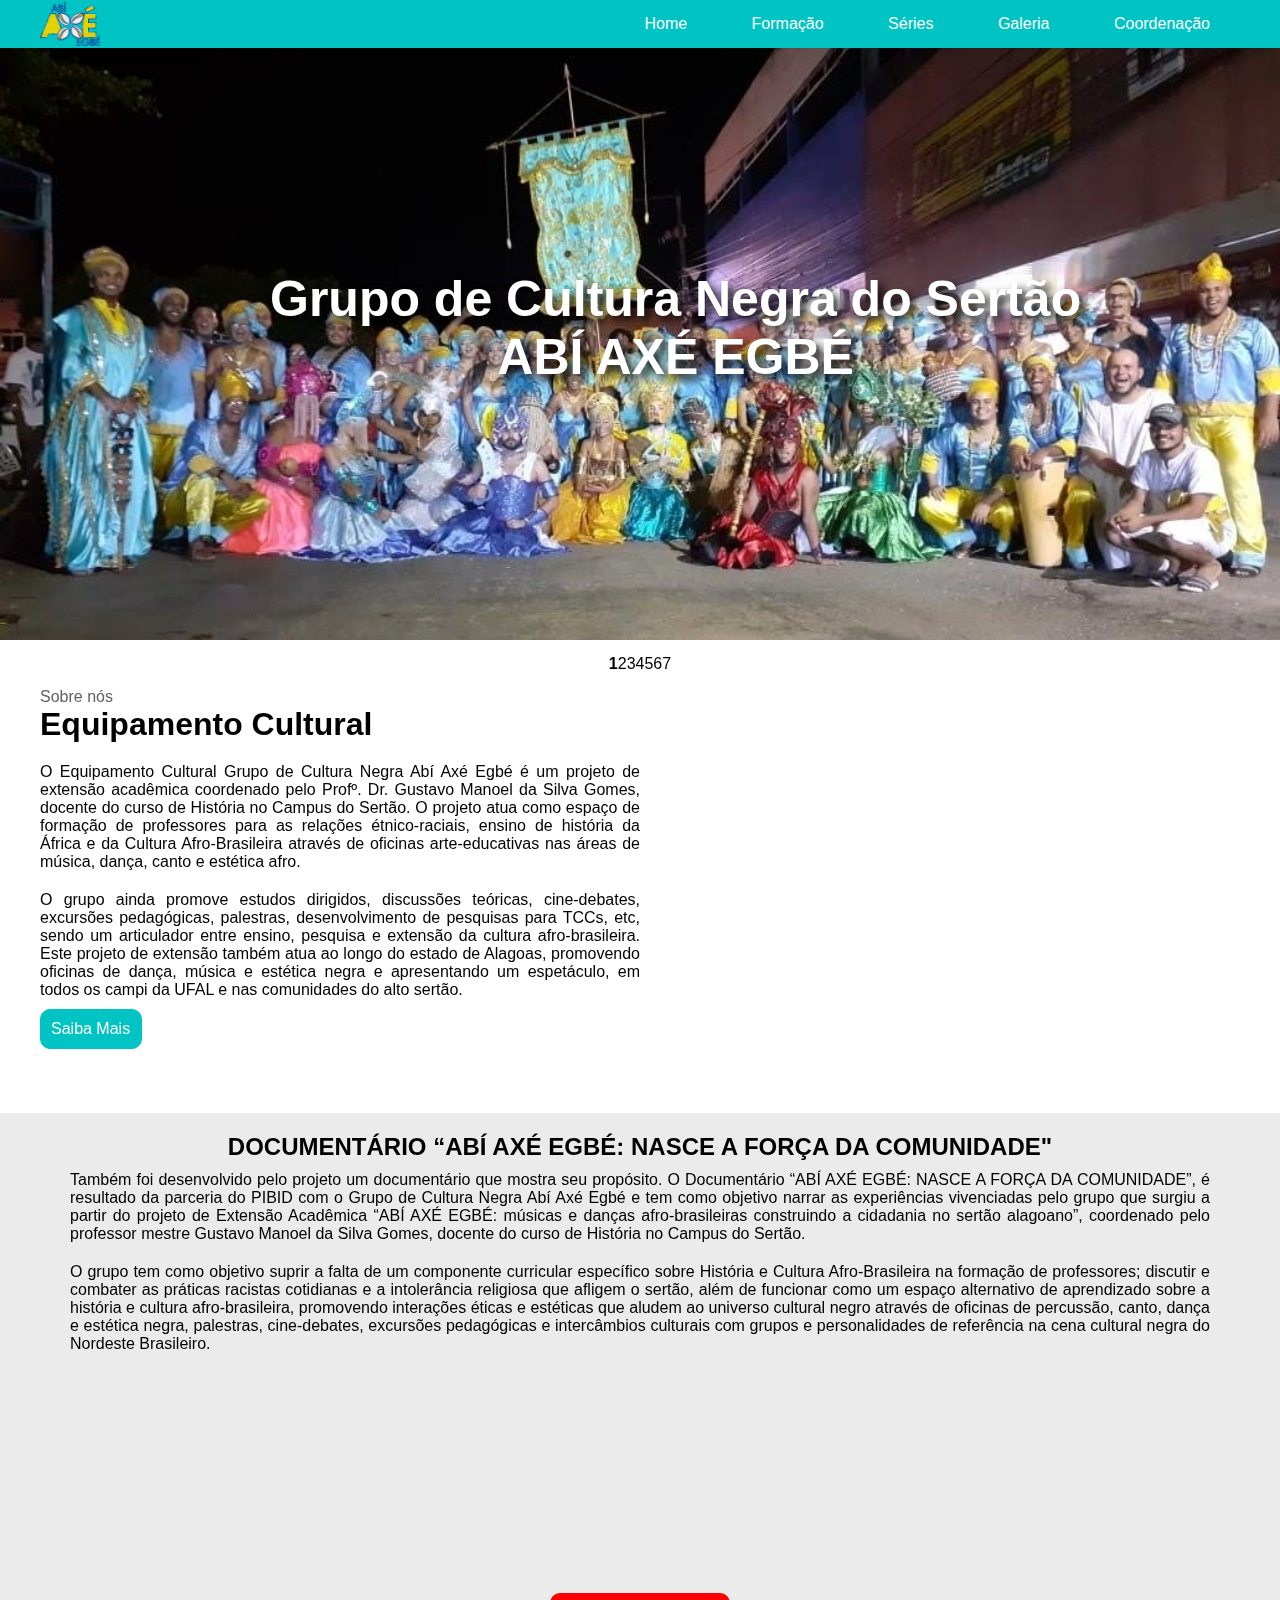
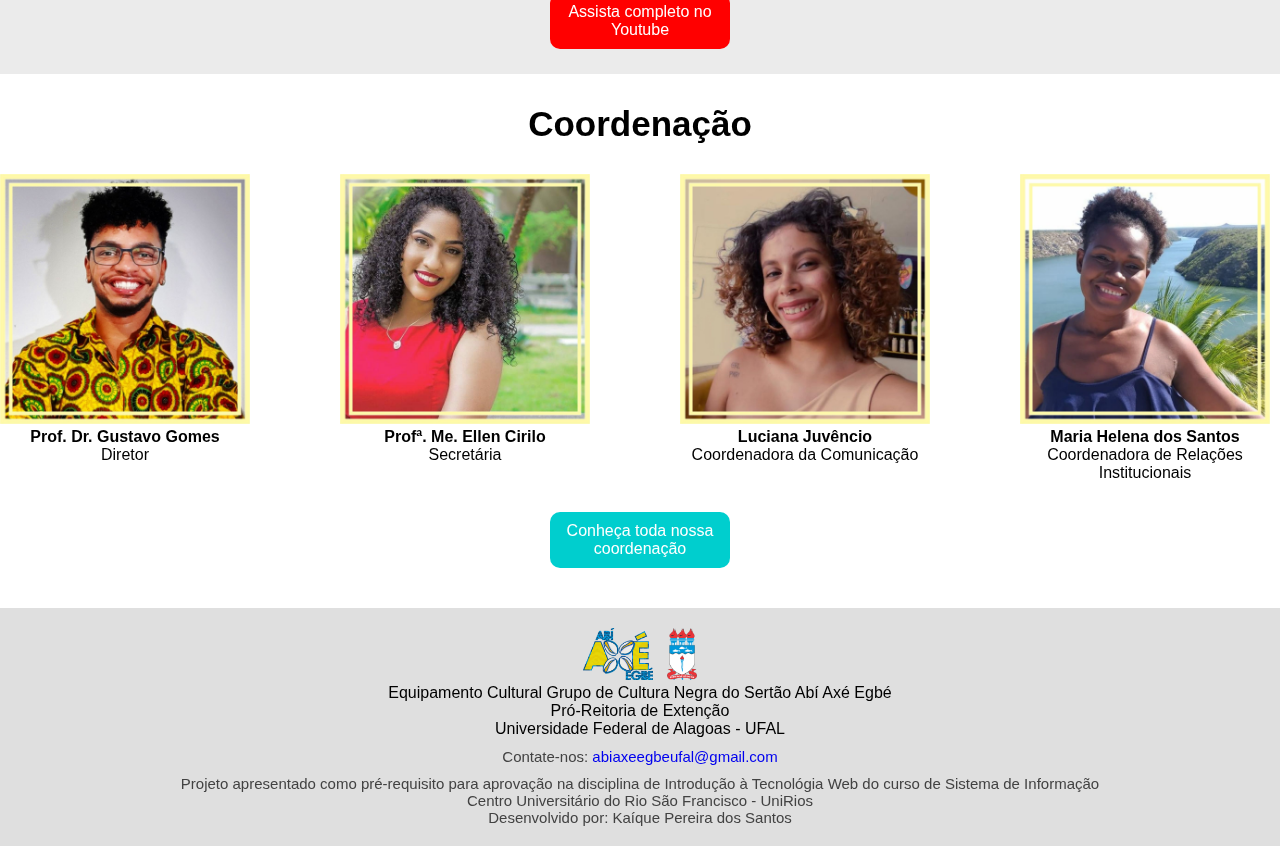
<file: index.html>
<!DOCTYPE html>
<html lang="pt-br">

<head>
    <meta charset="UTF-8">
    <meta name="viewport" content="width=device-width, initial-scale=1.0">
    <meta name="description"
        content="Site construído para avalição na disciplina de Introdução à Web do Centro Universitário - UniRios">
    <meta name="keywords" content="afoxe, cultura, cultura negra, resistencia, ufal, sertao">
    <title>Abí Axé Egbé</title>
    <link rel="stylesheet" href="css/styles.css">
    <link rel="shortcut icon" href="imagens/logo.png" type="image/x-icon">
    <!-- CSS DO SLIDER -->
    <link rel="stylesheet" href="js/plugins/lib/Nivo-Slider/themes/default/default.css">
    <link rel="stylesheet" href="js/plugins/lib/Nivo-Slider/nivo-slider.css">

</head>

<body>
    <main>
        <header id="cabecalho">
            <div class="container">
                <a href="#">
                    <img src="imagens/logo.png" id="logo">
                </a>
                <nav id="menu">
                    <ul>
                        <li><a href="#">Home</a></li>
                        <li><a href="internas/formacao.html">Formação</a></li>
                        <li class="series"><a href="#">Séries</a>
                            <ul class="series">
                                <li><a href="internas/sextou.html">Sextou com o Abí</a></li>
                                <li><a href="internas/construcao.html" target="_blank">Para pensar (#)</a></li>
                                <li><a href="internas/construcao.html" target="_blank">Dicas de Leitura (#)</a></li>
                                <li><a href="internas/construcao.html" target="_blank">Memórias do Abí (#)</a></li>
                                <li><a href="internas/construcao.html" target="_blank">Racismo (#)</a></li>
                                <li><a href="internas/construcao.html" target="_blank">Lives (#)</a></li>
                                <li><a href="internas/construcao.html" target="_blank">Histórias de Axé (#)</a></li>
                            </ul>
                        </li>
                        <li><a href="internas/galeria.html">Galeria</a></li>
                        <li><a href="internas/coordenacao.html">Coordenação</a></li>
                    </ul>
                </nav>
            </div>
        </header>
        <!-- CORPO -->
        <!-- TITULO -->
        <div id="titulo">
            <h1>Grupo de Cultura Negra do Sertão<br>ABÍ AXÉ EGBÉ</h1>
        </div>

        <!-- SLIDER -->
        <div id="slider" class="nivoSlider theme-defaut">
            <img src="imagens/slide_index/slide1.jpg"></li>
            <img src="imagens/slide_index/slide2.jpg"></li>
            <img src="imagens/slide_index/slide3.jpg"></li>
            <img src="imagens/slide_index/slide4.jpg"></li>
            <img src="imagens/slide_index/slide5.jpg"></li>
            <img src="imagens/slide_index/slide6.jpg"></li>
            <img src="imagens/slide_index/slide7.jpg"></li>
        </div>
        <!-- SCRIPT DO SLIDE -->
        <script src="js/jquery-3.6.0.js"></script>
        <script src="js/plugins/lib/Nivo-Slider/jquery.nivo.slider.js"></script>
        <script src="js/funcoes.js"></script>

        <!-- CONTEUDO -->
        <div id="about" class="container">
            <iframe class="video-sobre" width="560" height="315" src="https://www.youtube.com/embed/v5zz96Gq8Dw"
                title="YouTube video player" frameborder="0"
                allow="accelerometer; autoplay; clipboard-write; encrypted-media; gyroscope; picture-in-picture"
                allowfullscreen></iframe>
            <p class="sobre">Sobre nós</p>
            <h1>Equipamento Cultural</h1>
            <p>O Equipamento Cultural Grupo de Cultura Negra Abí Axé Egbé é um projeto de extensão acadêmica coordenado
                pelo Profº. Dr. Gustavo Manoel da Silva Gomes, docente do curso de História no Campus do Sertão. O
                projeto atua como espaço de formação de professores para as relações étnico-raciais, ensino de história
                da África e da Cultura Afro-Brasileira através de oficinas arte-educativas nas áreas de música, dança,
                canto e estética afro.</p>
            <p>O grupo ainda promove estudos dirigidos, discussões teóricas, cine-debates, excursões pedagógicas,
                palestras, desenvolvimento de pesquisas para TCCs, etc, sendo um articulador entre ensino, pesquisa e
                extensão da cultura afro-brasileira. Este projeto de extensão também atua ao longo do estado de Alagoas,
                promovendo oficinas de dança, música e estética negra e apresentando um espetáculo, em todos os campi da
                UFAL e nas comunidades do alto sertão. <a href="internas/construcao.html" class="but-saibamais">Saiba Mais</a></p>

        </div>



        <div id="documentario">
            <h2>DOCUMENTÁRIO “ABÍ AXÉ EGBÉ: NASCE A FORÇA DA COMUNIDADE"</h2>
            <p>Também foi desenvolvido pelo projeto um documentário que mostra seu propósito. O Documentário “ABÍ AXÉ
                EGBÉ: NASCE A FORÇA DA COMUNIDADE”, é resultado da parceria do PIBID com o Grupo de Cultura Negra Abí
                Axé Egbé e tem como objetivo narrar as experiências vivenciadas pelo grupo que surgiu a partir do
                projeto de Extensão Acadêmica “ABÍ AXÉ EGBÉ: músicas e danças afro-brasileiras construindo a cidadania
                no sertão alagoano”, coordenado pelo professor mestre Gustavo Manoel da Silva Gomes, docente do curso de
                História no Campus do Sertão.</p>
            <p>O grupo tem como objetivo suprir a falta de um componente curricular específico sobre História e Cultura
                Afro-Brasileira na formação de professores; discutir e combater as práticas racistas cotidianas e a
                intolerância religiosa que afligem o sertão, além de funcionar como um espaço alternativo de aprendizado
                sobre a história e cultura afro-brasileira, promovendo interações éticas e estéticas que aludem ao
                universo cultural negro através de oficinas de percussão, canto, dança e estética negra, palestras,
                cine-debates, excursões pedagógicas e intercâmbios culturais com grupos e personalidades de referência
                na cena cultural negra do Nordeste Brasileiro.</p>

            <div class="video-documentario">
                <iframe width="560" height="315" src="https://www.youtube.com/embed/42w6sO11s6I"
                    title="YouTube video player" frameborder="0"
                    allow="accelerometer; autoplay; clipboard-write; encrypted-media; gyroscope; picture-in-picture"
                    allowfullscreen class="primeiro"></iframe>

                <iframe width="560" height="315" src="https://www.youtube.com/embed/oMpGjI878XE"
                    title="YouTube video player" frameborder="0"
                    allow="accelerometer; autoplay; clipboard-write; encrypted-media; gyroscope; picture-in-picture"
                    allowfullscreen></iframe>

                <iframe width="560" height="315" src="https://www.youtube.com/embed/Cwu34iBwLf8"
                    title="YouTube video player" frameborder="0"
                    allow="accelerometer; autoplay; clipboard-write; encrypted-media; gyroscope; picture-in-picture"
                    allowfullscreen></iframe>
            </div>
            <a href="https://www.youtube.com/watch?v=42w6sO11s6I&list=PLngVCIVaPj9cr4i0d8zml1VeqggE7ufB3&index=1"
                target="_blank">Assista completo no Youtube</a>
        </div>


        <div id="geral-diretoria" class="container">
            <h2>Coordenação</h2>
            <div id="diretoria">
                <div>
                    <img src="imagens/internas/coordenacao/gustavo.jpg" alt="">
                    <h4>Prof. Dr. Gustavo Gomes</h4>
                    <p>Diretor</p>
                </div>
                <div>
                    <img src="imagens/internas/coordenacao/ellen.jpg" alt="">
                    <h4>Profª. Me. Ellen Cirilo</h4>
                    <p>Secretária</p>
                </div>
                <div>
                    <img src="imagens/internas/coordenacao/luciana.jpg" alt="">
                    <h4>Luciana Juvêncio</h4>
                    <p>Coordenadora da Comunicação</p>
                </div>
                <div>
                    <img src="imagens/internas/coordenacao/maria-helena.jpg" alt="">
                    <h4>Maria Helena dos Santos</h4>
                    <p>Coordenadora de Relações<br>Institucionais</p>
                </div>
            </div>
            <a href="internas/coordenacao.html">Conheça toda nossa coordenação</a>
        </div>



        <footer id="rodape">
            <div>
                <a href="#"><img src="imagens/logo.png" class="logo-rodape" alt=""></a>
                <a href="https://ufal.br/" target="_blank"><img src="imagens/brasao-ufal.png" class="brasao-rodape"
                        alt=""></a>
                <p>Equipamento Cultural Grupo de Cultura Negra do Sertão Abí Axé Egbé</p>
                <p>Pró-Reitoria de Extenção</p>
                <p>Universidade Federal de Alagoas - UFAL</p>
            </div>
            <div class="contate-nos">
                <p>Contate-nos:
                    <a href="mailto:abiaxeegbeufal@gmail.com?">abiaxeegbeufal@gmail.com</a>
                </p>

                <p>Projeto apresentado como pré-requisito para aprovação na disciplina de Introdução à Tecnológia Web do
                    curso de Sistema de Informação
                    <br>Centro Universitário do Rio São Francisco - UniRios
                    <br>Desenvolvido por: Kaíque Pereira dos Santos
                </p>
            </div>
        </footer>

    </main>
</body>

</html>
</file>
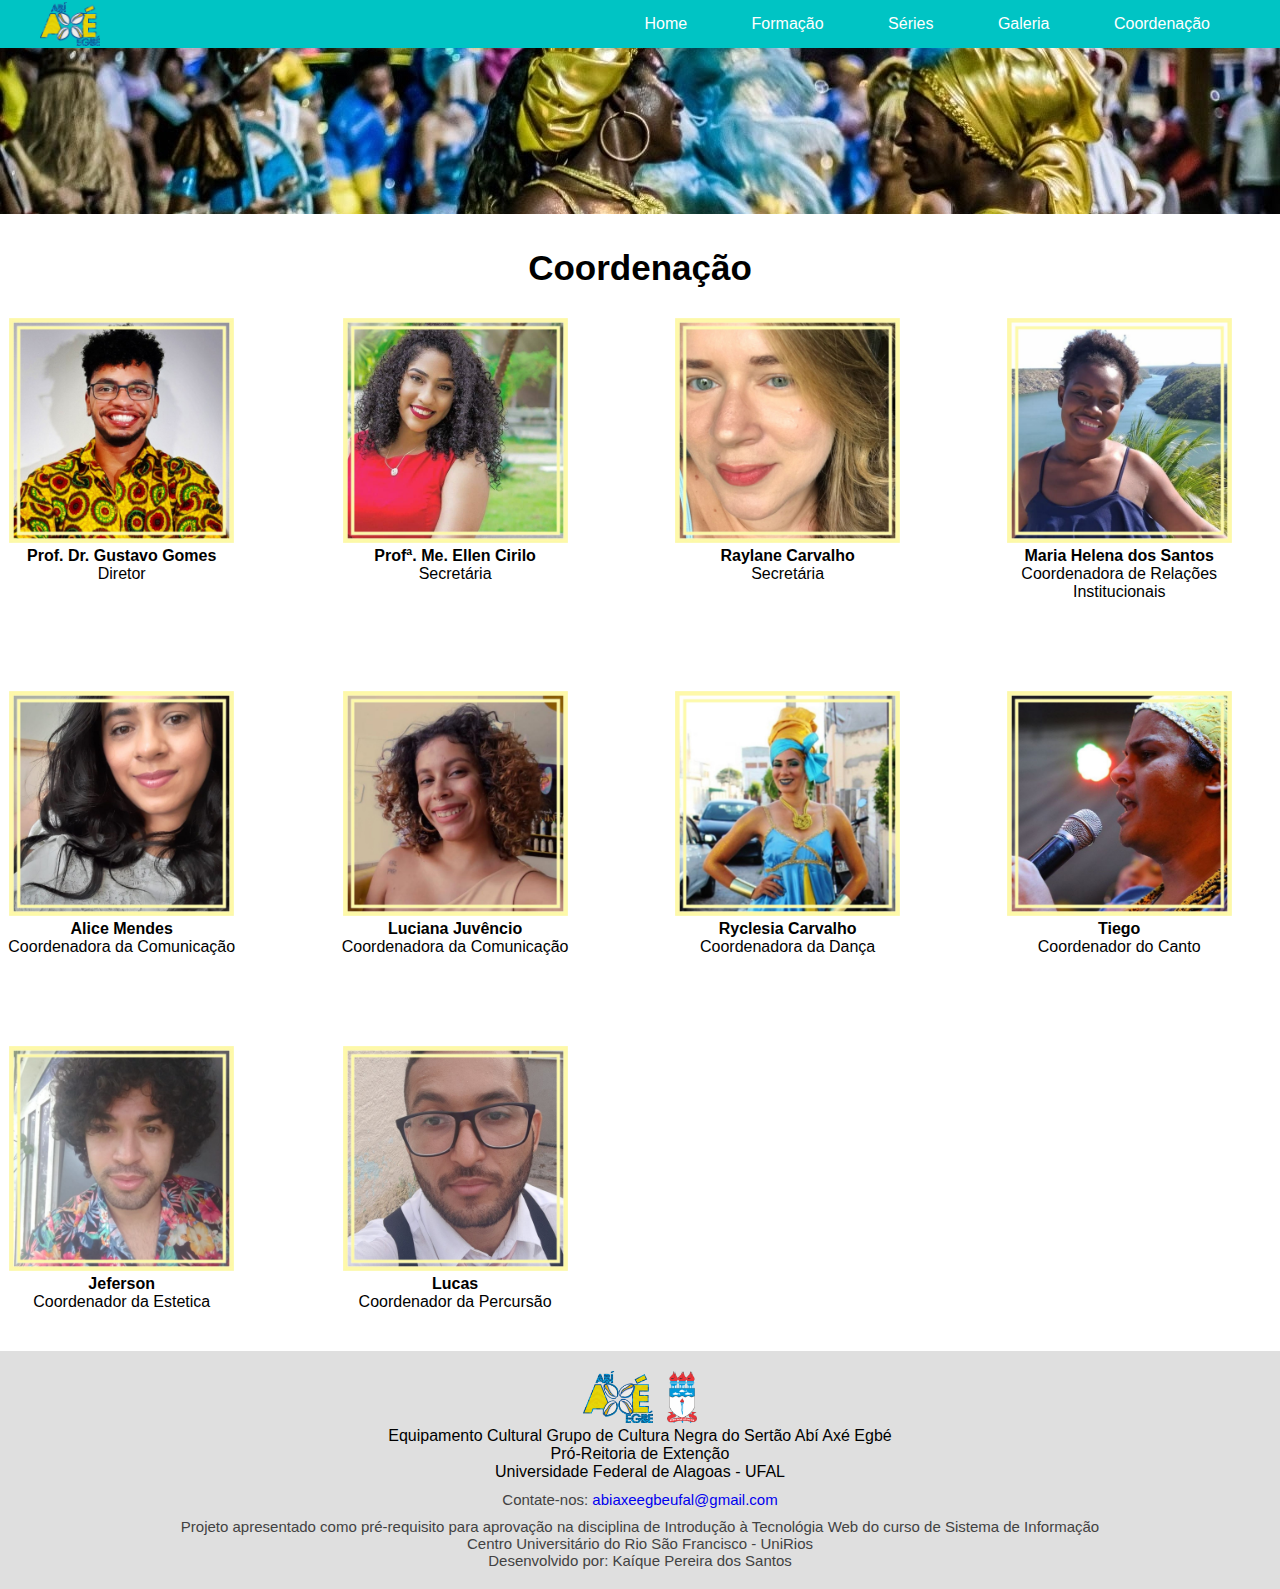
<file: internas/coordenacao.html>
<!DOCTYPE html>
<html lang="pt-br">

<head>
    <meta charset="UTF-8">
    <meta name="viewport" content="width=device-width, initial-scale=1.0">
    <meta name="description"
        content="Site construído para avalição na disciplina de Introdução à Web do Centro Universitário - UniRios">
    <meta name="keywords" content="afoxe, cultura, cultura negra, resistencia, ufal, sertao">
    <title>Abí Axé Egbé</title>
    <link rel="stylesheet" href="../css/styles.css">
    <link rel="shortcut icon" href="../imagens/logo.png" type="image/x-icon">

    <script src="../js/funcoes.js"></script>
    <script src="../js/jquery-3.6.0.js"></script>

    <script>
        $(document).ready(function () {
            var cabecalho = document.getElementById('cabecalho');
            window.addEventListener('scroll', function () {
                if (window.scrollY > 150) cabecalho.classList.add('cabecalho-scroll');
                else cabecalho.classList.remove('cabecalho-scroll');
            });
        })();
    </script>



</head>

<body>
    <main>
        <header id="cabecalho">
            <div class="container">
                <a href="../index.html">
                    <img src="../imagens/logo.png" id="logo">
                </a>
                <nav id="menu">
                    <ul>
                        <li><a href="../index.html">Home</a></li>
                        <li><a href="formacao.html">Formação</a></li>
                        <li class="series"><a href="#">Séries</a>
                            <ul class="series">
                                <li><a href="construcao.html" target="_blank">Para pensar (#)</a></li>
                                <li><a href="construcao.html" target="_blank">Dicas de Leitura (#)</a></li>
                                <li><a href="construcao.html" target="_blank">Memórias do Abí (#)</a></li>
                                <li><a href="construcao.html" target="_blank">Racismo (#)</a></li>
                                <li><a href="construcao.html" target="_blank">Lives (#)</a></li>
                                <li><a href="construcao.html" target="_blank">Histórias de Axé (#)</a></li>
                            </ul>
                        </li>
                        <li><a href="galeria.html">Galeria</a></li>
                        <li><a href="#">Coordenação</a></li>
                    </ul>
                </nav>
            </div>
        </header>






        <div id="capa">
            <img src="../imagens/internas/galeria/capa.jpg" alt="">
        </div>


        <!-- <section id="coordenacao">
            <h1>Coordenação</h1>
            
        </section> -->
        <div id="geral-diretoria" class="container">
            <h2>Coordenação</h2>
            <div id="diretoria">
                <div class="coord-interna">
                    <img src="../imagens/internas/coordenacao/gustavo.jpg" alt="">
                    <h4>Prof. Dr. Gustavo Gomes</h4>
                    <p>Diretor</p>
                </div>
                <div class="coord-interna">
                    <img src="../imagens/internas/coordenacao/ellen.jpg" alt="">
                    <h4>Profª. Me. Ellen Cirilo</h4>
                    <p>Secretária</p>
                </div>
                <div class="coord-interna">
                    <img src="../imagens/internas/coordenacao/raylane.jpg" alt="">
                    <h4>Raylane Carvalho</h4>
                    <p>Secretária</p>
                </div>
                <div class="coord-interna">
                    <img src="../imagens/internas/coordenacao/maria-helena.jpg" alt="">
                    <h4>Maria Helena dos Santos</h4>
                    <p>Coordenadora de Relações<br>Institucionais</p>
                </div>
                <div class="coord-interna">
                    <img src="../imagens/internas/coordenacao/alice.jpg" alt="">
                    <h4>Alice Mendes</h4>
                    <p>Coordenadora da Comunicação</p>
                </div>
                <div class="coord-interna">
                    <img src="../imagens/internas/coordenacao/luciana.jpg" alt="">
                    <h4>Luciana Juvêncio</h4>
                    <p>Coordenadora da Comunicação</p>
                </div>
                <div class="coord-interna">
                    <img src="../imagens/internas/coordenacao/ryclesia.jpg" alt="">
                    <h4>Ryclesia Carvalho</h4>
                    <p>Coordenadora da Dança</p>
                </div>
                <div class="coord-interna">
                    <img src="../imagens/internas/coordenacao/tiego.jpg" alt="">
                    <h4>Tiego </h4>
                    <p>Coordenador do Canto</p>
                </div>
                <div class="coord-interna">
                    <img src="../imagens/internas/coordenacao/jeferson.jpg" alt="">
                    <h4>Jeferson </h4>
                    <p>Coordenador da Estetica</p>
                </div>
                <div class="coord-interna">
                    <img src="../imagens/internas/coordenacao/lucas.jpg" alt="">
                    <h4>Lucas</h4>
                    <p>Coordenador da Percursão</p>
                </div>
            </div>
        </div>




        <footer id="rodape">
            <div>
                <a href="#"><img src="../imagens/logo.png" class="logo-rodape" alt=""></a>
                <a href="https://ufal.br/" target="_blank"><img src="../imagens/brasao-ufal.png" class="brasao-rodape"
                        alt=""></a>
                <p>Equipamento Cultural Grupo de Cultura Negra do Sertão Abí Axé Egbé</p>
                <p>Pró-Reitoria de Extenção</p>
                <p>Universidade Federal de Alagoas - UFAL</p>
            </div>
            <div class="contate-nos">
                <p>Contate-nos:
                    <a href="mailto:abiaxeegbeufal@gmail.com?">abiaxeegbeufal@gmail.com</a>
                </p>

                <p>Projeto apresentado como pré-requisito para aprovação na disciplina de Introdução à Tecnológia Web do
                    curso de Sistema de Informação
                    <br>Centro Universitário do Rio São Francisco - UniRios
                    <br>Desenvolvido por: Kaíque Pereira dos Santos
                </p>
            </div>
        </footer>




    </main>
</body>
</file>
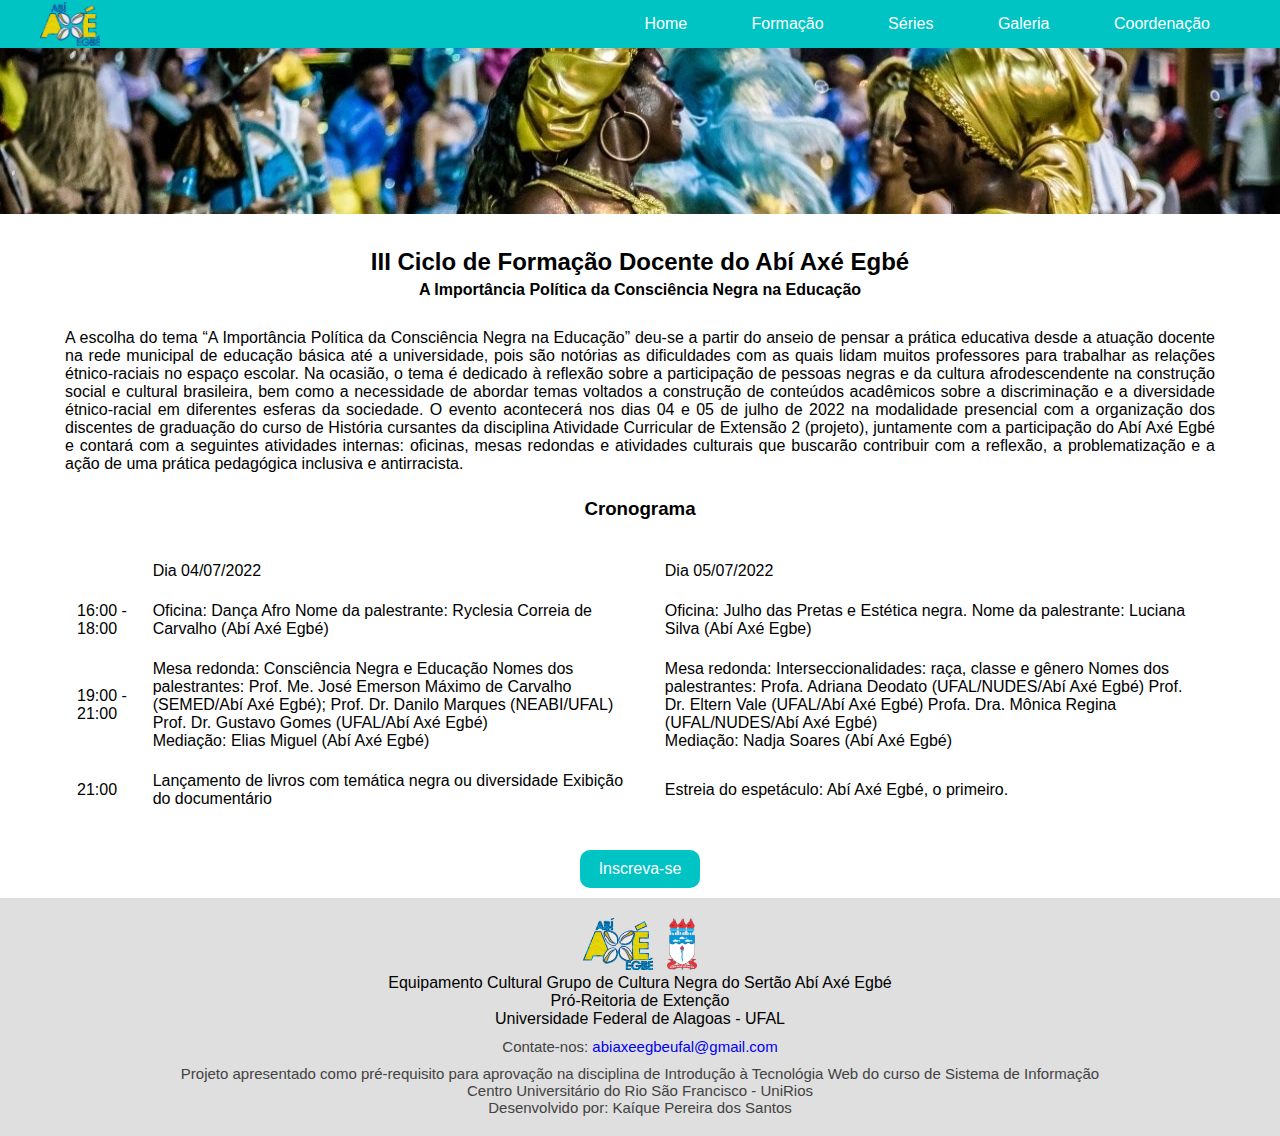
<file: internas/formacao.html>
<!DOCTYPE html>
<html lang="pt-br">

<head>
    <meta charset="UTF-8">
    <meta name="viewport" content="width=device-width, initial-scale=1.0">
    <meta name="description"
        content="Site construído para avalição na disciplina de Introdução à Web do Centro Universitário - UniRios">
    <meta name="keywords" content="afoxe, cultura, cultura negra, resistencia, ufal, sertao">
    <title>Abí Axé Egbé</title>
    <link rel="stylesheet" href="../css/styles.css">
    <link rel="shortcut icon" href="../imagens/logo.png" type="image/x-icon">

    <script src="../js/funcoes.js"></script>
    <script src="../js/jquery-3.6.0.js"></script>

    <script>
        $(document).ready(function () {
            var cabecalho = document.getElementById('cabecalho');
            window.addEventListener('scroll', function () {
                if (window.scrollY > 150) cabecalho.classList.add('cabecalho-scroll');
                else cabecalho.classList.remove('cabecalho-scroll');
            });
        })();
    </script>



</head>

<body>
    <main>
        <header id="cabecalho">
            <div class="container">
                <a href="../index.html">
                    <img src="../imagens/logo.png" id="logo">
                </a>
                <nav id="menu">
                    <ul>
                        <li><a href="../index.html">Home</a></li>
                        <li><a href="#">Formação</a></li>
                        <li class="series"><a href="#">Séries</a>
                            <ul class="series">
                                <li><a href="sextou.html">Sextou com o Abí</a></li>
                                <li><a href="construcao.html" target="_blank">Para pensar (#)</a></li>
                                <li><a href="construcao.html" target="_blank">Dicas de Leitura (#)</a></li>
                                <li><a href="construcao.html" target="_blank">Memórias do Abí (#)</a></li>
                                <li><a href="construcao.html" target="_blank">Racismo (#)</a></li>
                                <li><a href="construcao.html" target="_blank">Lives (#)</a></li>
                                <li><a href="construcao.html" target="_blank">Histórias de Axé (#)</a></li>
                            </ul>
                        </li>
                        <li><a href="galeria.html">Galeria</a></li>
                        <li><a href="coordenacao.html">Coordenação</a></li>
                    </ul>
                </nav>
            </div>
        </header>
        <div id="capa">
            <img src="../imagens/internas/galeria/capa.jpg" alt="">
        </div>

        <div id="formacao" class="container">
            <h2>III Ciclo de Formação Docente do Abí Axé Egbé</h2>
            <h4>A Importância Política da Consciência Negra na Educação</h4>

            <p>A escolha do tema “A Importância Política da Consciência Negra na Educação”
                deu-se a partir do anseio de pensar a prática educativa desde a atuação
                docente na rede municipal de educação básica até a universidade, pois são
                notórias as dificuldades com as quais lidam muitos professores para trabalhar
                as relações étnico-raciais no espaço escolar. Na ocasião, o tema é dedicado à
                reflexão sobre a participação de pessoas negras e da cultura afrodescendente
                na construção social e cultural brasileira, bem como a necessidade de abordar
                temas voltados a construção de conteúdos acadêmicos sobre a discriminação
                e a diversidade étnico-racial em diferentes esferas da sociedade. O evento
                acontecerá nos dias 04 e 05 de julho de 2022 na modalidade presencial com a
                organização dos discentes de graduação do curso de História cursantes da
                disciplina Atividade Curricular de Extensão 2 (projeto), juntamente com a
                participação do Abí Axé Egbé e contará com a seguintes atividades internas:
                oficinas, mesas redondas e atividades culturais que buscarão contribuir com a
                reflexão, a problematização e a ação de uma prática pedagógica inclusiva e
                antirracista.</p>

            <!-- style="border: 1px #000000 solid" -->
            <table border="0" id="cronograma">
                <thead>
                    <h3>Cronograma</h3>
                </thead>
                <tbody id="tabela">
                    <tr>
                        <td></td>
                        <td>Dia 04/07/2022</td>
                        <td>Dia 05/07/2022</td>
                    </tr>
                    <tr>
                        <td>16:00 - 18:00</td>
                        <td>Oficina: Dança Afro Nome da palestrante: Ryclesia Correia de Carvalho (Abí Axé Egbé)</td>
                        <td>Oficina: Julho das Pretas e Estética negra. Nome da palestrante: Luciana Silva (Abí Axé
                            Egbe)</td>
                    </tr>
                    <tr>
                        <td>19:00 - 21:00</td>
                        <td>Mesa redonda: Consciência Negra e Educação Nomes dos palestrantes: Prof. Me. José Emerson
                            Máximo de Carvalho (SEMED/Abí Axé Egbé); Prof. Dr. Danilo Marques (NEABI/UFAL) Prof. Dr.
                            Gustavo Gomes (UFAL/Abí Axé Egbé)<br> Mediação: Elias Miguel (Abí Axé Egbé)</td>
                        <td>Mesa redonda: Interseccionalidades: raça, classe e gênero Nomes dos palestrantes: Profa.
                            Adriana Deodato (UFAL/NUDES/Abí Axé Egbé) Prof. Dr. Eltern Vale (UFAL/Abí Axé Egbé) Profa.
                            Dra. Mônica Regina (UFAL/NUDES/Abí Axé Egbé)<br> Mediação: Nadja Soares (Abí Axé Egbé)</td>
                    </tr>
                    <tr>
                        <td>21:00</td>
                        <td>Lançamento de livros com temática negra ou diversidade Exibição do documentário</td>
                        <td>Estreia do espetáculo: Abí Axé Egbé, o primeiro.</td>
                    </tr>
                </tbody>
            </table>
            <a href="https://docs.google.com/forms/d/e/1FAIpQLSei0FOVisNIWNiRj80G_aLMtAhnu1O9W2wU6yfs9Ht25IinBQ/viewform"
                target="_blank">Inscreva-se</a>
        </div>




        <footer id="rodape">
            <div>
                <a href="#"><img src="../imagens/logo.png" class="logo-rodape" alt=""></a>
                <a href="https://ufal.br/" target="_blank"><img src="../imagens/brasao-ufal.png" class="brasao-rodape"
                        alt=""></a>
                <p>Equipamento Cultural Grupo de Cultura Negra do Sertão Abí Axé Egbé</p>
                <p>Pró-Reitoria de Extenção</p>
                <p>Universidade Federal de Alagoas - UFAL</p>
            </div>
            <div class="contate-nos">
                <p>Contate-nos:
                    <a href="mailto:abiaxeegbeufal@gmail.com?">abiaxeegbeufal@gmail.com</a>
                </p>

                <p>Projeto apresentado como pré-requisito para aprovação na disciplina de Introdução à Tecnológia Web do
                    curso de Sistema de Informação
                    <br>Centro Universitário do Rio São Francisco - UniRios
                    <br>Desenvolvido por: Kaíque Pereira dos Santos
                </p>
            </div>
        </footer>

    </main>
</body>

</html>
</file>
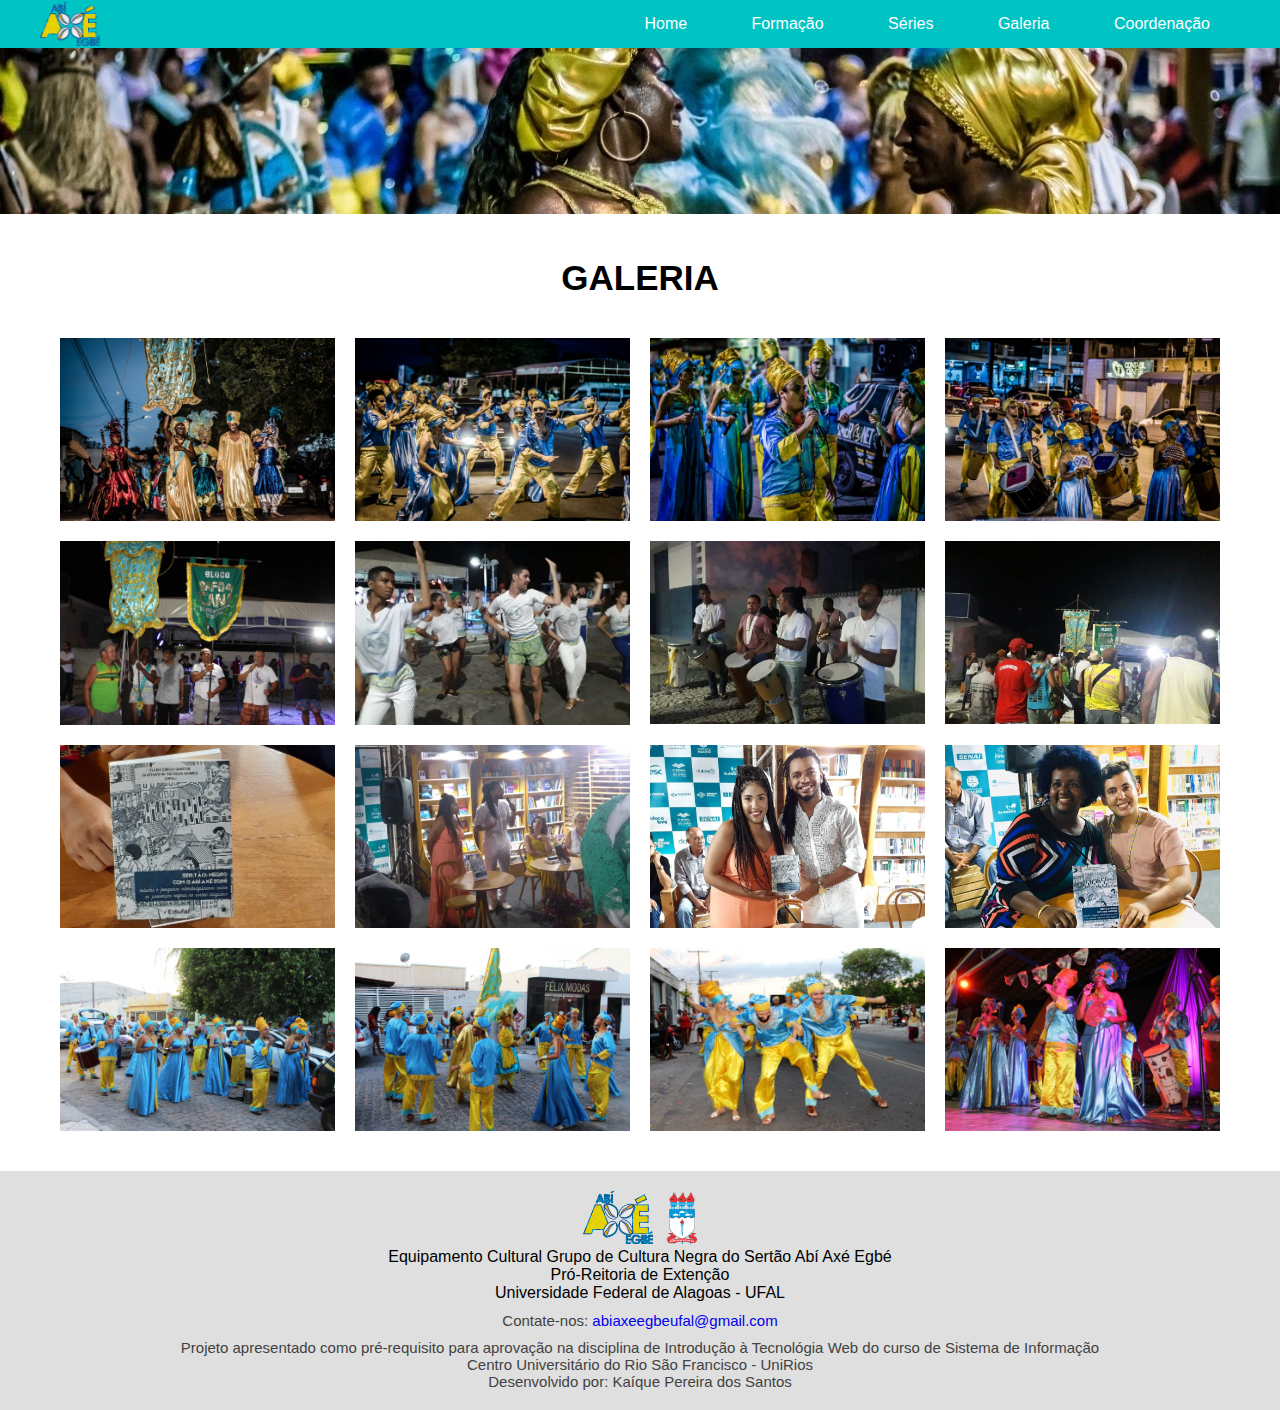
<file: internas/galeria.html>
<!DOCTYPE html>
<html lang="pt-br">

<head>
    <meta charset="UTF-8">
    <meta name="viewport" content="width=device-width, initial-scale=1.0">
    <meta name="description"
        content="Site construído para avalição na disciplina de Introdução à Web do Centro Universitário - UniRios">
    <meta name="keywords" content="afoxe, cultura, cultura negra, resistencia, ufal, sertao">
    <title>Abí Axé Egbé</title>
    <link rel="stylesheet" href="../css/styles.css">
    <link rel="shortcut icon" href="../imagens/logo.png" type="image/x-icon">

    <script src="../js/funcoes.js"></script>
    <link rel="stylesheet" href="../js/plugins/magnific-popup.css">
    <script src="../js/jquery-3.6.0.js"></script>
    <script src="../js/plugins/jquery.magnific-popup.js"></script>

    <script>
        $(document).ready(function () {
            var cabecalho = document.getElementById('cabecalho');
            window.addEventListener('scroll', function () {
                if (window.scrollY > 150) cabecalho.classList.add('cabecalho-scroll');
                else cabecalho.classList.remove('cabecalho-scroll');
            });
        })();
    </script>


    <script>
        $(document).ready(function () {
            $('#galeria-fotos').magnificPopup({
                delegate: 'a',
                type: 'image',
                closeOnContentClick: false,
                closeBtnInside: false,
                mainClass: 'mfp-with-zoom mfp-img-mobile',
                image: {
                    verticalFit: true,
                    titleSrc: function (item) {
                        return item.el.attr('title');
                    }
                },
                gallery: {
                    enabled: true
                },
                zoom: {
                    enabled: true,
                    duration: 300, // don't foget to change the duration also in CSS
                    opener: function (element) {
                        return element.find('img');
                    }
                }

            });
        });
    </script>



</head>

<body>
    <main>
        <header id="cabecalho">
            <div class="container">
                <a href="../index.html">
                    <img src="../imagens/logo.png" id="logo">
                </a>
                <nav id="menu">
                    <ul>
                        <li><a href="../index.html">Home</a></li>
                        <li><a href="formacao.html">Formação</a></li>
                        <li class="series"><a href="#">Séries</a>
                            <ul class="series">
                                <li><a href="sextou.html">Sextou com o Abí</a></li>
                                <li><a href="construcao.html" target="_blank">Para pensar (#)</a></li>
                                <li><a href="construcao.html" target="_blank">Dicas de Leitura (#)</a></li>
                                <li><a href="construcao.html" target="_blank">Memórias do Abí (#)</a></li>
                                <li><a href="construcao.html" target="_blank">Racismo (#)</a></li>
                                <li><a href="construcao.html" target="_blank">Lives (#)</a></li>
                                <li><a href="construcao.html" target="_blank">Histórias de Axé (#)</a></li>
                            </ul>
                        </li>
                        <li><a href="#">Galeria</a></li>
                        <li><a href="coordenacao.html">Coordenação</a></li>
                    </ul>
                </nav>
            </div>
        </header>






        <div id="capa">
            <img src="../imagens/internas/galeria/capa.jpg" alt="">
        </div>


        <section id="fotos">
            <h1>GALERIA</h1>
            <div>
                <div id="galeria-fotos">
                    <a href="../imagens/internas/galeria/1.jpg" title="Cortejo de Carnaval - 2020"><img
                            src="../imagens/internas/galeria/1.jpg" alt=""></a>
                    <a href="../imagens/internas/galeria/2.jpg" title="Cortejo de Carnaval - 2020"><img
                            src="../imagens/internas/galeria/2.jpg" alt=""></a>
                    <a href="../imagens/internas/galeria/3.jpg" title="Cortejo de Carnaval - 2020"><img
                            src="../imagens/internas/galeria/3.jpg" alt=""></a>
                    <a href="../imagens/internas/galeria/4.jpg" title="Cortejo de Carnaval - 2020"><img
                            src="../imagens/internas/galeria/4.jpg" alt=""></a>

                    <a href="../imagens/internas/galeria/5.jpg" title="1º Encontro das Tradições"><img
                            src="../imagens/internas/galeria/5.jpg" alt=""></a>
                    <a href="../imagens/internas/galeria/6.jpg" title="1º Encontro das Tradições"><img
                            src="../imagens/internas/galeria/6.jpg" alt=""></a>
                    <a href="../imagens/internas/galeria/7.jpg" title="1º Encontro das Tradições"><img
                            src="../imagens/internas/galeria/7.jpg" alt=""></a>
                    <a href="../imagens/internas/galeria/8.jpg" title="1º Encontro das Tradições"><img
                            src="../imagens/internas/galeria/8.jpg" alt=""></a>

                    <a href="../imagens/internas/galeria/9.jpg"
                        title="Lançamento do Livro: Ser(tão) Negro com o Abí Axé Egbé"><img
                            src="../imagens/internas/galeria/9.jpg" alt=""></a>
                    <a href="../imagens/internas/galeria/10.jpg"
                        title="Lançamento do Livro: Ser(tão) Negro com o Abí Axé Egbé"><img
                            src="../imagens/internas/galeria/10.jpg" alt=""></a>
                    <a href="../imagens/internas/galeria/11.jpg"
                        title="Lançamento do Livro: Ser(tão) Negro com o Abí Axé Egbé"><img
                            src="../imagens/internas/galeria/11.jpg" alt=""></a>
                    <a href="../imagens/internas/galeria/12.jpg"
                        title="Lançamento do Livro: Ser(tão) Negro com o Abí Axé Egbé"><img
                            src="../imagens/internas/galeria/12.jpg" alt=""></a>

                    <a href="../imagens/internas/galeria/13.jpg" title="Cortejo de Carnaval - 2019"><img
                            src="../imagens/internas/galeria/13.jpg" alt=""></a>
                    <a href="../imagens/internas/galeria/14.jpg" title="Cortejo de Carnaval - 2019"><img
                            src="../imagens/internas/galeria/14.jpg" alt=""></a>
                    <a href="../imagens/internas/galeria/15.jpg" title="Cortejo de Carnaval - 2019"><img
                            src="../imagens/internas/galeria/15.jpg" alt=""></a>
                    <a href="../imagens/internas/galeria/16.jpg" title="Cortejo de Carnaval - 2019"><img
                            src="../imagens/internas/galeria/16.jpg" alt=""></a>

                </div>

            </div>
        </section>



        <footer id="rodape">
            <div>
                <a href="#"><img src="../imagens/logo.png" class="logo-rodape" alt=""></a>
                <a href="https://ufal.br/" target="_blank"><img src="../imagens/brasao-ufal.png" class="brasao-rodape"
                        alt=""></a>
                <p>Equipamento Cultural Grupo de Cultura Negra do Sertão Abí Axé Egbé</p>
                <p>Pró-Reitoria de Extenção</p>
                <p>Universidade Federal de Alagoas - UFAL</p>
            </div>
            <div class="contate-nos">
                <p>Contate-nos:
                    <a href="mailto:abiaxeegbeufal@gmail.com?">abiaxeegbeufal@gmail.com</a>
                </p>

                <p>Projeto apresentado como pré-requisito para aprovação na disciplina de Introdução à Tecnológia Web do
                    curso de Sistema de Informação
                    <br>Centro Universitário do Rio São Francisco - UniRios
                    <br>Desenvolvido por: Kaíque Pereira dos Santos
                </p>
            </div>
        </footer>

    </main>
</body>

</html>
</file>
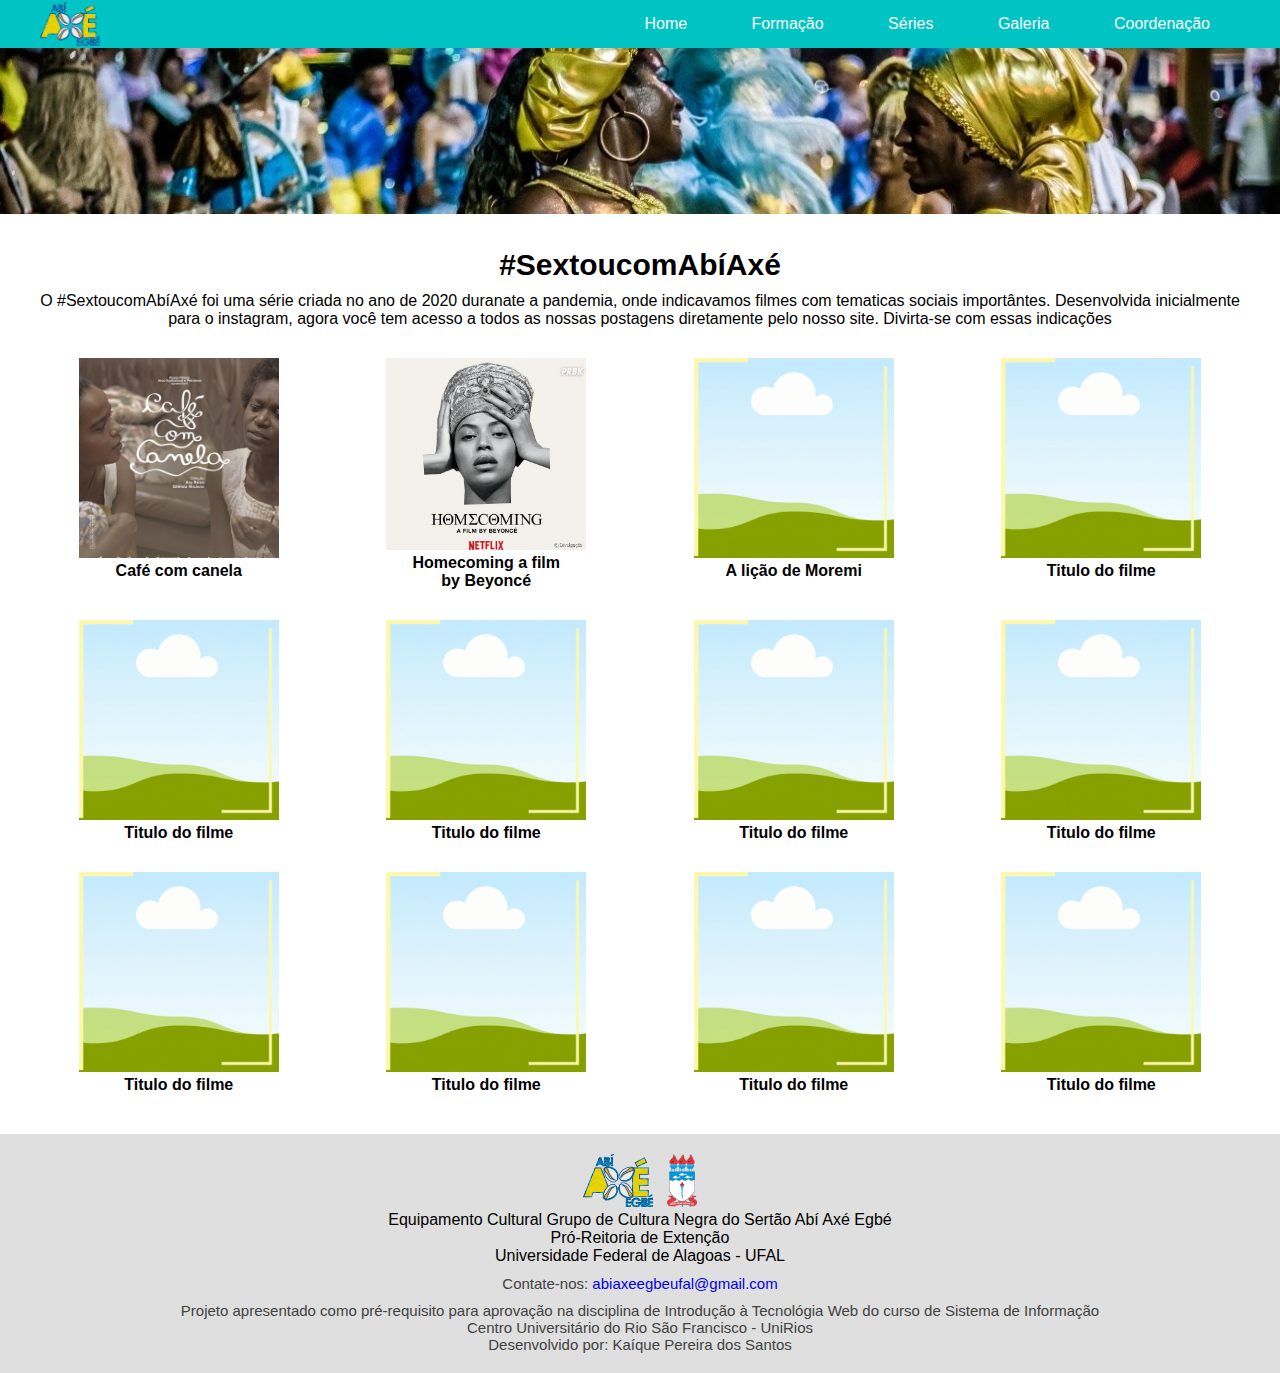
<file: internas/sextou.html>
<!DOCTYPE html>
<html lang="pt-br">

<head>
    <meta charset="UTF-8">
    <meta name="viewport" content="width=device-width, initial-scale=1.0">
    <meta name="description"
        content="Site construído para avalição na disciplina de Introdução à Web do Centro Universitário - UniRios">
    <meta name="keywords" content="afoxe, cultura, cultura negra, resistencia, ufal, sertao">
    <title>Abí Axé Egbé</title>
    <link rel="stylesheet" href="../css/styles.css">
    <link rel="shortcut icon" href="../imagens/logo.png" type="image/x-icon">

    <script src="../js/funcoes.js"></script>
    <script src="../js/jquery-3.6.0.js"></script>

    <script>
        $(document).ready(function () {
            var cabecalho = document.getElementById('cabecalho');
            window.addEventListener('scroll', function () {
                if (window.scrollY > 150) cabecalho.classList.add('cabecalho-scroll');
                else cabecalho.classList.remove('cabecalho-scroll');
            });
        })();
    </script>



</head>

<body>
    <main>
        <header id="cabecalho">
            <div class="container">
                <a href="../index.html">
                    <img src="../imagens/logo.png" id="logo">
                </a>
                <nav id="menu">
                    <ul>
                        <li><a href="../index.html">Home</a></li>
                        <li><a href="#">Formação</a></li>
                        <li class="series"><a href="#">Séries</a>
                            <ul class="series">
                                <li><a href="sextou.html">Sextou com o Abí</a></li>
                                <li><a href="construcao.html" target="_blank">Para pensar (#)</a></li>
                                <li><a href="construcao.html" target="_blank">Dicas de Leitura (#)</a></li>
                                <li><a href="construcao.html" target="_blank">Memórias do Abí (#)</a></li>
                                <li><a href="construcao.html" target="_blank">Racismo (#)</a></li>
                                <li><a href="construcao.html" target="_blank">Lives (#)</a></li>
                                <li><a href="construcao.html" target="_blank">Histórias de Axé (#)</a></li>
                            </ul>
                        </li>
                        <li><a href="galeria.html">Galeria</a></li>
                        <li><a href="coordenacao.html">Coordenação</a></li>
                    </ul>
                </nav>
            </div>
        </header>




        <div id="capa">
            <img src="../imagens/internas/galeria/capa.jpg" alt="">
        </div>



        <div id="sextou" class="container">
            <h2>#SextoucomAbíAxé</h2>
            <p class="sobre-serie">O #SextoucomAbíAxé foi uma série criada no ano de 2020 duranate a pandemia, onde
                indicavamos filmes com tematicas sociais importântes. Desenvolvida inicialmente para o instagram, agora
                você tem acesso a todos as nossas postagens diretamente pelo nosso site. Divirta-se com essas indicações
            </p>
            <div id="filmes">
                <div>
                    <a href="sextou/cafecomcanela.html">
                        <img src="../imagens/internas/sextou/cafe-com-canela.jpg" alt="">
                        <h4>Café com canela</h4>
                    </a>
                </div>
                <div>
                    <a href="sextou/homecoming.html">
                        <img src="../imagens/internas/sextou/homecoming.jpg" alt="">
                        <h4>Homecoming a film<br>by Beyoncé</h4>
                    </a>
                </div>
                <div>
                    <a href="">
                        <img src="../imagens/modelo.gif" alt="">
                        <h4>A lição de Moremi</h4>
                    </a>

                </div>
                <div>
                    <a href="">
                        <img src="../imagens/modelo.gif" alt="">
                        <h4>Titulo do filme</h4>
                    </a>
                </div>
                <div>
                    <a href="">
                        <img src="../imagens/modelo.gif" alt="">
                        <h4>Titulo do filme</h4>
                    </a>
                </div>
                <div>
                    <a href="">
                        <img src="../imagens/modelo.gif" alt="">
                        <h4>Titulo do filme</h4>
                    </a>
                </div>
                <div>
                    <a href="">
                        <img src="../imagens/modelo.gif" alt="">
                        <h4>Titulo do filme</h4>
                    </a>
                </div>
                <div>
                    <a href="">
                        <img src="../imagens/modelo.gif" alt="">
                        <h4>Titulo do filme</h4>
                    </a>
                </div>
                <div>
                    <a href="">
                        <img src="../imagens/modelo.gif" alt="">
                        <h4>Titulo do filme</h4>
                    </a>
                </div>
                <div>
                    <a href="">
                        <img src="../imagens/modelo.gif" alt="">
                        <h4>Titulo do filme</h4>
                    </a>
                </div>
                <div>
                    <a href="">
                        <img src="../imagens/modelo.gif" alt="">
                        <h4>Titulo do filme</h4>
                    </a>
                </div>
                <div>
                    <a href="">
                        <img src="../imagens/modelo.gif" alt="">
                        <h4>Titulo do filme</h4>
                    </a>
                </div>
            </div>
        </div>



        <footer id="rodape">
            <div>
                <a href="#"><img src="../imagens/logo.png" class="logo-rodape" alt=""></a>
                <a href="https://ufal.br/" target="_blank"><img src="../imagens/brasao-ufal.png" class="brasao-rodape"
                        alt=""></a>
                <p>Equipamento Cultural Grupo de Cultura Negra do Sertão Abí Axé Egbé</p>
                <p>Pró-Reitoria de Extenção</p>
                <p>Universidade Federal de Alagoas - UFAL</p>
            </div>
            <div class="contate-nos">
                <p>Contate-nos:
                    <a href="mailto:abiaxeegbeufal@gmail.com?">abiaxeegbeufal@gmail.com</a>
                </p>

                <p>Projeto apresentado como pré-requisito para aprovação na disciplina de Introdução à Tecnológia Web do
                    curso de Sistema de Informação
                    <br>Centro Universitário do Rio São Francisco - UniRios
                    <br>Desenvolvido por: Kaíque Pereira dos Santos
                </p>
            </div>
        </footer>

    </main>
</body>

</html>
</file>
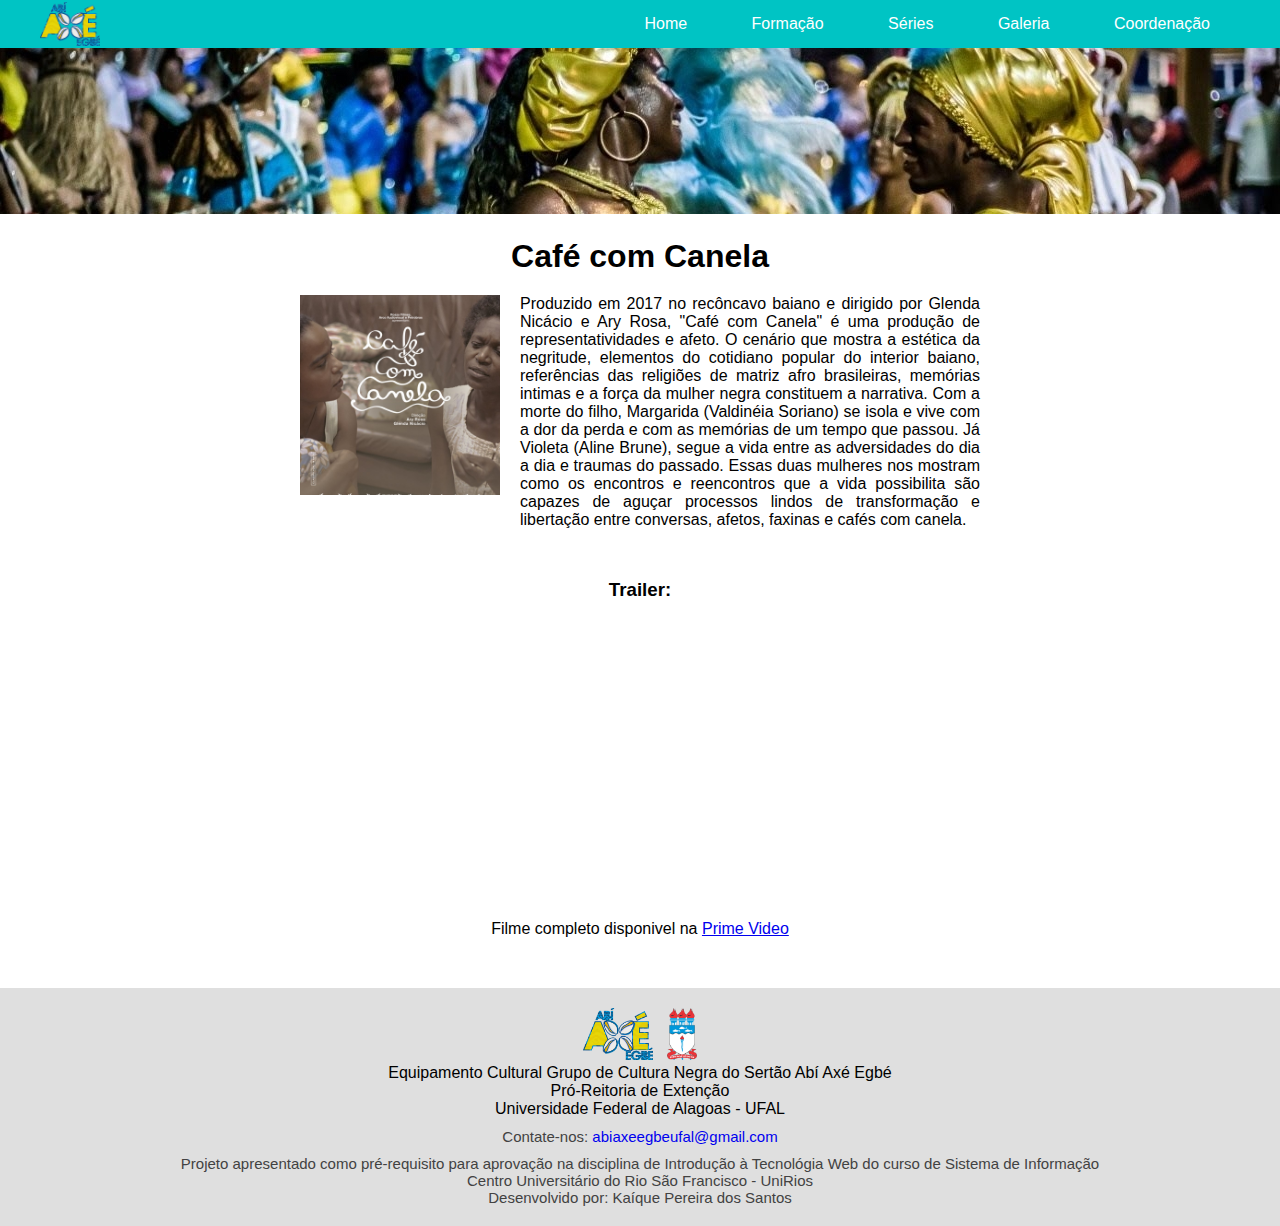
<file: internas/sextou/cafecomcanela.html>
<!DOCTYPE html>
<html lang="pt-br">
<head>
    <meta charset="UTF-8">
    <meta name="viewport" content="width=device-width, initial-scale=1.0">
    <meta name="description" content="Site construído para avalição na disciplina de Introdução à Web do Centro Universitário - UniRios">
    <meta name="keywords" content="afoxe, cultura, cultura negra, resistencia, ufal, sertao">
    <title>Abí Axé Egbé</title>
    <link rel="stylesheet" href="../../css/styles.css">
    <link rel="shortcut icon" href="../../imagens/logo.png" type="image/x-icon">
    
    <script src="../../js/funcoes.js"></script>
    <script src="../../js/jquery-3.6.0.js"></script>

    <script>
    $(document).ready(function () {
        var cabecalho = document.getElementById('cabecalho'); 
        window.addEventListener('scroll', function () {
        if (window.scrollY > 150) cabecalho.classList.add('cabecalho-scroll'); 
        else cabecalho.classList.remove('cabecalho-scroll');
        });
    })();
    </script>


    
</head>

<body>
    <main>
    <header id="cabecalho">
        <div class="container">
            <a href="../../index.html">
                <img src="../../imagens/logo.png" id="logo">
            </a>
            <nav id="menu">
                <ul>
                    <li><a href="../../index.html">Home</a></li>
                    <li><a href="#">Formação</a></li>
                    <li class="series"><a href="#">Séries</a>
                        <ul class="series">
                            <li><a href="../sextou.html">Sextou com o Abí</a></li>
                            <li><a href="#">Para pensar (#)</a></li>
                            <li><a href="#">Dicas de Leitura (#)</a></li>
                            <li><a href="#">Memórias do Abí (#)</a></li>
                            <li><a href="#">Racismo (#)</a></li>
                            <li><a href="#">Lives (#)</a></li>
                            <li><a href="#">Histórias de Axé (#)</a></li>
                            </ul>
                    </li>
                    <li><a href="../galeria.html">Galeria</a></li>
                    <li><a href="internas/coordenacao.html">Coordenação</a></li> 
                </ul>
            </nav>
        </div>
    </header>
    <div id="capa">
        <img src="../../imagens/internas/galeria/capa.jpg" alt="">
    </div>

    <div id="resumo">
        <h1>Café com Canela</h1>
        <img src="../../imagens/internas/sextou/cafe-com-canela.jpg" alt="">
        <p>Produzido em 2017 no recôncavo baiano e dirigido por Glenda Nicácio e Ary Rosa, "Café com Canela" é uma produção de representatividades e afeto. O cenário que mostra a estética da negritude, elementos do cotidiano popular do interior baiano, referências das religiões de matriz afro brasileiras, memórias intimas e a força da mulher negra constituem a narrativa. Com a morte do filho, Margarida (Valdinéia Soriano) se isola e vive com a dor da perda e com as memórias de um tempo que passou. Já Violeta (Aline Brune), segue a vida entre as adversidades do dia a dia e traumas do passado. Essas duas mulheres nos mostram como os encontros e reencontros que a vida possibilita são capazes de aguçar processos lindos de transformação e libertação entre conversas, afetos, faxinas e cafés com canela.</p>
    </div>

    <div id="trailer">
        <h3>Trailer:</h3>
        
        <iframe width="560" height="315" src="https://www.youtube.com/embed/VuOQXpKsw1k" title="YouTube video player" frameborder="0" allow="accelerometer; autoplay; clipboard-write; encrypted-media; gyroscope; picture-in-picture" allowfullscreen></iframe>
        <p>Filme completo disponivel na <a href="https://www.primevideo.com/dp/amzn1.dv.gti.b6b62209-50ad-9db6-899c-aedacd84c911?autoplay=1&ref_=atv_cf_strg_wb">Prime Video</a></p>
    </div>






    
    <footer id="rodape">
        <div>
            <a href="#"><img src="../../imagens/logo.png" class="logo-rodape" alt=""></a>
            <a href="https://ufal.br/" target="_blank"><img src="../../imagens/brasao-ufal.png" class="brasao-rodape" alt=""></a>
            <p>Equipamento Cultural Grupo de Cultura Negra do Sertão Abí Axé Egbé</p>
            <p>Pró-Reitoria de Extenção</p>
            <p>Universidade Federal de Alagoas - UFAL</p>
        </div>
        <div class="contate-nos">
            <p>Contate-nos: 
                <a href="mailto:abiaxeegbeufal@gmail.com?">abiaxeegbeufal@gmail.com</a>
            </p>
    
            <p>Projeto apresentado como pré-requisito para aprovação na disciplina de Introdução à Tecnológia Web do curso de Sistema de Informação
                <br>Centro Universitário do Rio São Francisco - UniRios
                <br>Desenvolvido por: Kaíque Pereira dos Santos 
            </p>
        </div>
    </footer>

   </main>
</body>
</html>
</file>
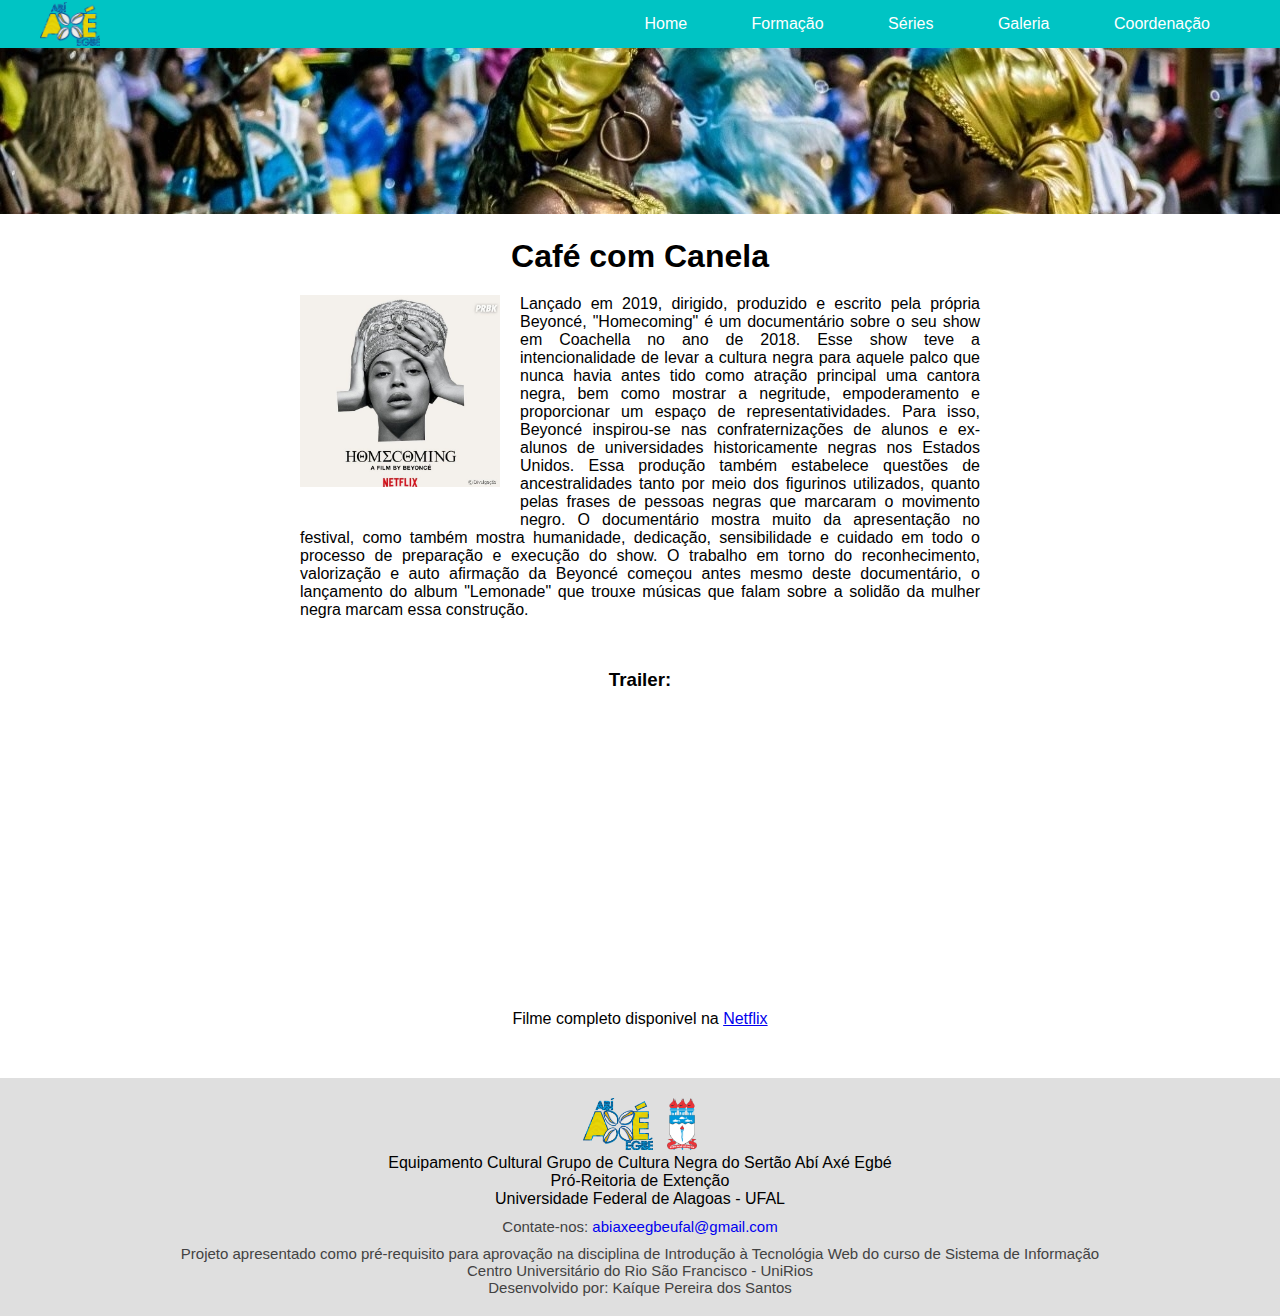
<file: internas/sextou/homecoming.html>
<!DOCTYPE html>
<html lang="pt-br">
<head>
    <meta charset="UTF-8">
    <meta name="viewport" content="width=device-width, initial-scale=1.0">
    <meta name="description" content="Site construído para avalição na disciplina de Introdução à Web do Centro Universitário - UniRios">
    <meta name="keywords" content="afoxe, cultura, cultura negra, resistencia, ufal, sertao">
    <title>Abí Axé Egbé</title>
    <link rel="stylesheet" href="../../css/styles.css">
    <link rel="shortcut icon" href="../../imagens/logo.png" type="image/x-icon">
    
    <script src="../../js/funcoes.js"></script>
    <script src="../../js/jquery-3.6.0.js"></script>

    <script>
    $(document).ready(function () {
        var cabecalho = document.getElementById('cabecalho'); 
        window.addEventListener('scroll', function () {
        if (window.scrollY > 150) cabecalho.classList.add('cabecalho-scroll'); 
        else cabecalho.classList.remove('cabecalho-scroll');
        });
    })();
    </script>


    
</head>

<body>
    <main>
    <header id="cabecalho">
        <div class="container">
            <a href="../../index.html">
                <img src="../../imagens/logo.png" id="logo">
            </a>
            <nav id="menu">
                <ul>
                    <li><a href="../../index.html">Home</a></li>
                    <li><a href="#">Formação</a></li>
                    <li class="series"><a href="#">Séries</a>
                        <ul class="series">
                            <li><a href="../sextou.html">Sextou com o Abí</a></li>
                            <li><a href="#">Para pensar (#)</a></li>
                            <li><a href="#">Dicas de Leitura (#)</a></li>
                            <li><a href="#">Memórias do Abí (#)</a></li>
                            <li><a href="#">Racismo (#)</a></li>
                            <li><a href="#">Lives (#)</a></li>
                            <li><a href="#">Histórias de Axé (#)</a></li>
                            </ul>
                    </li>
                    <li><a href="../galeria.html">Galeria</a></li>
                    <li><a href="internas/coordenacao.html">Coordenação</a></li> 
                </ul>
            </nav>
        </div>
    </header>
    <div id="capa">
        <img src="../../imagens/internas/galeria/capa.jpg" alt="">
    </div>

    <div id="resumo">
        <h1>Café com Canela</h1>
        <img src="../../imagens/internas/sextou/homecoming.jpg" alt="">
        <p>Lançado em 2019, dirigido, produzido e escrito pela própria Beyoncé, "Homecoming" é um documentário sobre o seu show em Coachella no ano de 2018. Esse show teve a intencionalidade de levar a cultura negra para aquele palco que nunca havia antes tido como atração principal uma cantora negra, bem como mostrar a negritude, empoderamento e proporcionar um espaço de representatividades. Para isso, Beyoncé inspirou-se nas confraternizações de alunos e ex-alunos de universidades historicamente negras nos Estados Unidos. Essa produção também estabelece questões de ancestralidades tanto por meio dos figurinos utilizados, quanto pelas frases de pessoas negras que marcaram o movimento negro. O documentário mostra muito da apresentação no festival, como também mostra humanidade, dedicação, sensibilidade e cuidado em todo o processo de preparação e execução do show. O trabalho em torno do reconhecimento, valorização e auto afirmação da Beyoncé começou antes mesmo deste documentário, o lançamento do album "Lemonade" que trouxe músicas que falam sobre a solidão da mulher negra marcam essa construção.</p>
    </div>

    <div id="trailer">
        <h3>Trailer:</h3>
        <iframe width="560" height="315" src="https://www.youtube.com/embed/pU5X7GshEnI" title="YouTube video player" frameborder="0" allow="accelerometer; autoplay; clipboard-write; encrypted-media; gyroscope; picture-in-picture" allowfullscreen></iframe>
        <p>Filme completo disponivel na <a href="https://www.netflix.com/watch/81013626?source=35">Netflix</a> </p>
    </div>






    
    <footer id="rodape">
        <div>
            <a href="#"><img src="../../imagens/logo.png" class="logo-rodape" alt=""></a>
            <a href="https://ufal.br/" target="_blank"><img src="../../imagens/brasao-ufal.png" class="brasao-rodape" alt=""></a>
            <p>Equipamento Cultural Grupo de Cultura Negra do Sertão Abí Axé Egbé</p>
            <p>Pró-Reitoria de Extenção</p>
            <p>Universidade Federal de Alagoas - UFAL</p>
        </div>
        <div class="contate-nos">
            <p>Contate-nos: 
                <a href="mailto:abiaxeegbeufal@gmail.com?">abiaxeegbeufal@gmail.com</a>
            </p>
    
            <p>Projeto apresentado como pré-requisito para aprovação na disciplina de Introdução à Tecnológia Web do curso de Sistema de Informação
                <br>Centro Universitário do Rio São Francisco - UniRios
                <br>Desenvolvido por: Kaíque Pereira dos Santos 
            </p>
        </div>
    </footer>

   </main>
</body>
</html>
</file>
<file: css/styles.css>
* {
    padding: 0;
    margin: 0;
    font-family: Arial, Helvetica, sans-serif;
}

:root {
    /* --color-1:#40D0D0; */
    --color-1: #00c4c4;
    --color-2: yellow;
    --color-3: rgb(22, 22, 255);
    --color-4: rgb(255, 255, 92);
}

.container {
    max-width: 1200px;
    margin: 0 auto;
}

#cabecalho {
    /* background-color: var(--color-1); */
    top: 0;
    position: fixed;
    z-index: 30;
    width: 100%;
    transition: all 0.3s linear;
}

#cabecalho:hover {
    background-color: var(--color-1);
}

/* SCROOL */
.cabecalho-scroll {
    position: fixed;
    top: 0px;
    background-color: var(--color-1);
}


#cabecalho .container {
    display: flex;
    justify-content: space-between;
    align-items: center;
    position: sticky;

}

#cabecalho #logo {
    display: block;
    width: 60px;
    transition: all 0.1s linear;
}

#cabecalho #logo:hover {
    -webkit-transform: scale(0.9);
    -ms-transform: scale(0.9);
    transform: scale(0.9);
}

#cabecalho #menu li {
    display: inline-block;
    position: relative;
}

/* ocultar segunda */
#cabecalho #menu li ul {
    display: none;
    position: absolute;
    background-color: var(--color-1);
    width: 100%;
}

/* edita  os nomes do menu */
#cabecalho #menu li a {
    text-decoration: none;
    display: block;
    padding: 15px 30px;
    transition: all 0.3s linear;
    color: white;
}

#cabecalho #menu li a:hover {
    background-color: var(--color-2);
    color: blue;
}

/* faz a segunda lista aparecer */
#cabecalho #menu li:hover ul {
    display: block;
}

/* Faz l1 do elemento ficar um abaixo do outro (bloco) e alinhado */
#cabecalho #menu li ul li {
    display: block;
    z-index: 3;
}

/* Formatação do link do submenu */
#cabecalho #menu li ul li a {
    border-bottom: 1px solid var(--color-3);
    /*linha separado os itens*/
}

/* Faz link do submenu mudar de cor */
#cabecalho #menu li ul li a:hover {
    background-color: var(--color-2);
}

/* Faz o menu "series redimensionar o tamanho quando :hover" */
#cabecalho .series {
    transition: all 0.3s linear;
}

#cabecalho .series:hover {
    width: 180px;
}



/* Centraliza o titulo em cima do slide de forma "gambiarra" */
#titulo {
    position: absolute;
    z-index: 25;
    margin-left: 270px;
    margin-top: 270px;
}

#titulo h1 {
    text-align: center;
    color: white;
    font-size: 50px;
    text-shadow: black 0.1em 0.1em 0.2em;
}

/* define a prioridade do slider */
#slider {
    z-index: 20;
}

/* CORPO */

#about {
    text-align: left;
    display: block;
    margin-bottom: 350px;
}

#about h1 {
    padding-bottom: 20px;
}

#about p {
    padding-bottom: 20px;
    text-align: justify;
    float: left;
    width: 50%;
}

/* edita a a frase "Sobre nós" */
#about .sobre {
    color: rgb(97, 97, 97);
    padding-bottom: 0;
}

/* edita o video do sobre */
#about .video-sobre {
    width: 498px;
    height: 280px;
    float: right;
    margin-top: 50px;
    margin-bottom: 50px;
    margin-right: 30px;
    display: block;
    padding-bottom: 20px;
}

/* edita o botão saiba mais do sobre */
#about a {
    display: block;
    text-decoration: none;
    background-color: var(--color-1);
    color: white;
    margin-top: 10px;
    padding: 10px;
    width: 80px;
    border: 1px solid var(--color-1);
    border-radius: 10px;
    transition: all 0.2s linear;
}

#about a:hover {
    background-color: var(--color-2);
    border-color: var(--color-2);
    color: blue;
}



/* DOCUMENTÁRIO */
#documentario {
    padding-bottom: 5px;
    display: block;
    background-color: rgb(235, 235, 235);
}

#documentario h2 {
    padding-top: 20px;
    text-align: center;
}

#documentario p {
    padding: 10px;
    margin-left: 60px;
    margin-right: 60px;
    text-align: justify;
}

/* edita a div onde ta os videos do documentário */
#documentario .video-documentario {
    align-items: center;
    display: grid;
    margin-block-start: 30px;
    grid-template-columns: repeat(3, auto);
}

/* edita os videos do dumentario */
#documentario iframe {
    width: 320px;
    height: 180px;

}

/* edita o primeiro video do cocumentário */
#documentario .primeiro {
    margin-left: 90px;
}

/* edita o botão do youtube */
#documentario a {
    text-decoration: none;
    width: 160px;
    display: block;
    text-align: center;
    padding: 10px;
    border-radius: 10px;
    background-color: red;
    color: white;
    margin: 20px auto;
    transition: all 0.2s linear;
}

#documentario a:hover {
    background-color: rgb(219, 0, 0);
}




#geral-diretoria {
    padding-bottom: 30px;
}

#geral-diretoria h2 {
    text-align: center;
    margin: 30px 0;
    font-size: 35px;
}

/* edita o botão "conheça nossos coordenadores" */
#geral-diretoria a {
    display: block;
    background-color: #00cece;
    text-decoration: none;
    color: white;
    text-align: center;
    width: 180px;
    border-radius: 10px;
    padding: 10px 0;
    margin-top: 30px;
    margin-left: auto;
    margin-right: auto;
    transition: all 0.2s linear;
}

#geral-diretoria a:hover {
    background-color: var(--color-2);
    color: blue;
}

#diretoria {
    display: grid;
    grid-template-columns: repeat(4, auto);
    grid-gap: 90px;
    text-align: center;
    margin-left: -40px;
}



#diretoria img {
    width: 250px;
}

#diretoria .coord-interna img {
    width: 225px;
}






/* RODAPÉ */
#rodape {
    background-color: rgb(223, 223, 223);
    margin-top: 10px;
    padding: 20px;
    text-align: center;
}

/* edita a logo do abí */
#rodape .logo-rodape {
    width: 70px;
    margin-right: 5px;
}

/* edita a logo da ufal */
#rodape .brasao-rodape {
    width: 30px;
    margin-left: 5px;
}

/* edita a parte do email */
#rodape .contate-nos p {
    font-size: 15px;
    margin-top: 10px;
    color: rgb(66, 66, 66);
}

#rodape .contate-nos a {
    text-decoration: none;
}

#rodape .contate-nos a:hover {
    text-decoration: underline;
}


/* INTERNAS */

/* CAPA DE TODAS AS INTERNAS */
#capa img {
    width: 100%;
}

/* EDITA A GALERIA */
#fotos {
    padding: 0 60px;
    padding-bottom: 30px;
}

#fotos h1 {
    text-align: center;
    margin: 40px 0;
    font-size: 35px;
}

#fotos #galeria-fotos {
    display: grid;
    grid-template-columns: repeat(4, auto);
    gap: 20px;
}

#fotos #galeria-fotos img {
    display: block;
    width: 100%;
    transition: all 0.2s linear;
}

#fotos #galeria-fotos img:hover {
    transform: scale(1.05);
}

/* EDITA A PAGINA DA COORDENAÇÃO */
#coordenacao {
    padding: 0 60px;
    padding-bottom: 30px;
}

#coordenacao h1 {
    text-align: center;
    margin: 40px 0;
    font-size: 35px;
}

#page-diretoria {
    display: grid;
    grid-template-columns: repeat(4, auto);
    grid-gap: 90px;
    text-align: center;
}

#sextou {
    margin-bottom: 40px;
}

#sextou a {
    text-decoration: none;
    color: black;
    transition: all 0.2s linear;
}

#sextou a:hover {
    text-decoration: underline;
}

#sextou h2 {
    text-align: center;
    margin: 30px 0;
    font-size: 30px;
}

#sextou .sobre-serie {
    text-align: center;
    color: 999;
    margin-top: -20px;
    margin-bottom: 30px;
}

#sextou #filmes {
    display: grid;
    grid-template-columns: repeat(4, auto);
    grid-gap: 30px;
    text-align: center;
}

#sextou #filmes img {
    width: 200px;
}


#resumo {
    margin: 20px 300px;
}

#resumo h1 {
    text-align: center;
    margin: 20px 0;
}

#resumo p {
    text-align: justify;

}

#resumo img {
    width: 200px;
    float: left;
    padding-right: 20px;
    padding-bottom: 30px;
}

#trailer {
    text-align: center;
    margin: 50px 0;

}


#formacao h2 {
    text-align: center;
    margin-top: 30px;
}

#formacao h4,
#formacao h3 {
    text-align: center;
    margin-top: 5px;
    margin-bottom: 30px;
}

#formacao p {
    text-align: justify;
    margin: 0 25px;
    padding-bottom: 20px;
}

#cronograma {
    margin: 30px 25px;
}


#tabela tr td {
    padding: 10px;
}

#formacao a {
    display: block;
    margin: 0 auto;
    background-color: var(--color-1);
    color: white;
    text-align: center;
    border-radius: 10px;
    text-decoration: none;
    padding: 10px;
    width: 100px;
    transition: all 0.2s linear;
}

#formacao a:hover {
    background-color: var(--color-2);
    color: blue;
}
</file>
<file: js/plugins/lib/Nivo-Slider/themes/default/default.css>
/*
Skin Name: Nivo Slider Default Theme
Skin URI: http://nivo.dev7studios.com
Description: The default skin for the Nivo Slider.
Version: 1.3
Author: Gilbert Pellegrom
Author URI: http://dev7studios.com
Supports Thumbs: true
*/

.theme-default .nivoSlider {
	position:relative;
	background:#fff url(loading.gif) no-repeat 50% 50%;
    margin-bottom:10px;
    -webkit-box-shadow: 0px 1px 5px 0px #4a4a4a;
    -moz-box-shadow: 0px 1px 5px 0px #4a4a4a;
    box-shadow: 0px 1px 5px 0px #4a4a4a;
}
.theme-default .nivoSlider img {
	position:absolute;
	top:0px;
	left:0px;
	display:none;
}
.theme-default .nivoSlider a {
	border:0;
	display:block;
}

.theme-default .nivo-controlNav {
	text-align: center;
	padding: 20px 0;
}
.theme-default .nivo-controlNav a {
	display:inline-block;
	width:22px;
	height:22px;
	background:url(bullets.png) no-repeat;
	text-indent:-9999px;
	border:0;
	margin: 0 2px;
}
.theme-default .nivo-controlNav a.active {
	background-position:0 -22px;
}

.theme-default .nivo-directionNav a {
	display:block;
	width:30px;
	height:30px;
	background:url(arrows.png) no-repeat;
	text-indent:-9999px;
	border:0;
	opacity: 0;
	-webkit-transition: all 200ms ease-in-out;
    -moz-transition: all 200ms ease-in-out;
    -o-transition: all 200ms ease-in-out;
    transition: all 200ms ease-in-out;
}
.theme-default:hover .nivo-directionNav a { opacity: 1; }
.theme-default a.nivo-nextNav {
	background-position:-30px 0;
	right:15px;
}
.theme-default a.nivo-prevNav {
	left:15px;
}

.theme-default .nivo-caption {
    font-family: Helvetica, Arial, sans-serif;
}
.theme-default .nivo-caption a {
    color:#fff;
    border-bottom:1px dotted #fff;
}
.theme-default .nivo-caption a:hover {
    color:#fff;
}

.theme-default .nivo-controlNav.nivo-thumbs-enabled {
	width: 100%;
}
.theme-default .nivo-controlNav.nivo-thumbs-enabled a {
	width: auto;
	height: auto;
	background: none;
	margin-bottom: 5px;
}
.theme-default .nivo-controlNav.nivo-thumbs-enabled img {
	display: block;
	width: 120px;
	height: auto;
}
</file>
